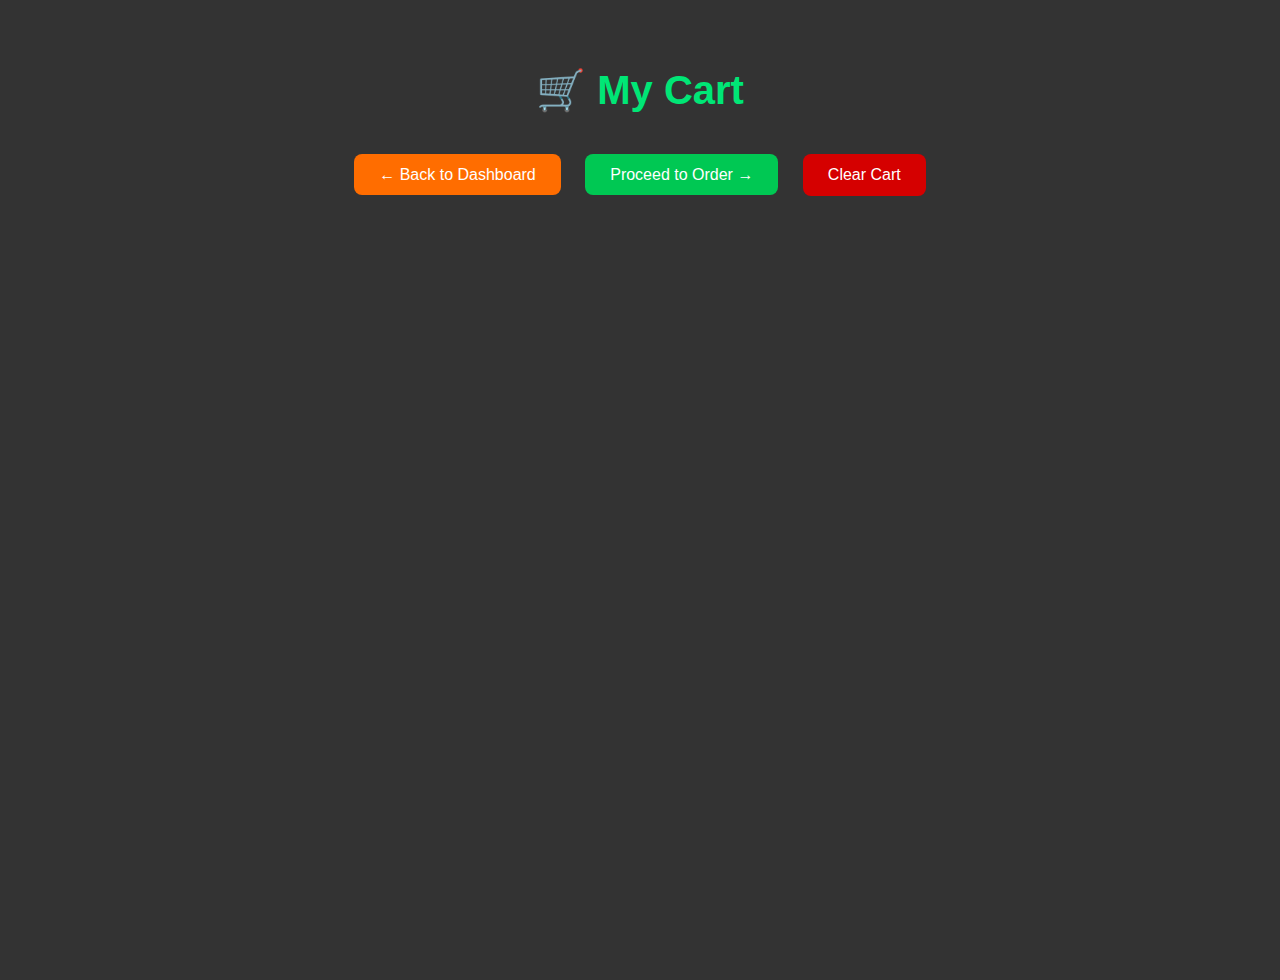
<file: cart.html>
<!DOCTYPE html>
<html lang="en">
<head>
  <meta charset="UTF-8" />
  <meta name="viewport" content="width=device-width, initial-scale=1.0"/>
  <title>My Cart - NutriCart</title>
  <style>
    body {
      margin: 0;
      font-family: "Segoe UI", sans-serif;
      background: url('https://images.unsplash.com/photo-1506354666786-959d6d497f1a') no-repeat center center/cover;
      color: #fff;
    }

    .overlay {
      background-color: rgba(0, 0, 0, 0.8);
      min-height: 100vh;
      padding: 40px 20px;
    }

    h1 {
      text-align: center;
      font-size: 2.5rem;
      color: #00e676;
      margin-bottom: 30px;
    }

    .cart-container {
      max-width: 900px;
      margin: 0 auto;
    }

    .cart-item {
      background-color: #222;
      border: 1px solid #444;
      border-radius: 15px;
      padding: 20px;
      display: flex;
      align-items: center;
      margin-bottom: 20px;
      box-shadow: 0 0 12px rgba(0, 0, 0, 0.6);
    }

    .cart-item img {
      width: 100px;
      height: 100px;
      object-fit: cover;
      border-radius: 10px;
      margin-right: 20px;
    }

    .item-details {
      flex: 1;
    }

    .item-details h2 {
      margin: 0;
      font-size: 20px;
      color: #ffcc00;
    }

    .item-details p {
      margin: 5px 0;
    }

    .btn-group {
      text-align: center;
      margin-top: 30px;
    }

    .btn {
      padding: 12px 25px;
      margin: 10px;
      font-size: 16px;
      border: none;
      border-radius: 8px;
      cursor: pointer;
      color: #fff;
      transition: 0.3s ease;
      text-decoration: none;
    }

    .btn-order {
      background-color: #00c853;
    }

    .btn-order:hover {
      background-color: #009624;
    }

    .btn-dashboard {
      background-color: #ff6d00;
    }

    .btn-dashboard:hover {
      background-color: #e65100;
    }

    .btn-clear {
      background-color: #d50000;
    }

    .btn-clear:hover {
      background-color: #b71c1c;
    }

    .empty-message {
      text-align: center;
      font-size: 18px;
      color: #ccc;
    }
  </style>
</head>
<body>
  <div class="overlay">
    <h1>🛒 My Cart</h1>

    <div class="cart-container" id="cartItemsContainer">
      <!-- JS will populate items here -->
    </div>

    <div class="btn-group">
      <a href="dashboard.html" class="btn btn-dashboard">← Back to Dashboard</a>
      <a href="order.html" class="btn btn-order">Proceed to Order →</a>
      <button onclick="clearCart()" class="btn btn-clear">Clear Cart</button>
    </div>
  </div>

  <script>
    const cartItems = JSON.parse(localStorage.getItem("cart")) || [];
    const container = document.getElementById("cartItemsContainer");

    if (cartItems.length === 0) {
      container.innerHTML = <p class="empty-message">Your cart is empty. Add some items!</p>;
    } else {
      cartItems.forEach(item => {
        const div = document.createElement("div");
        div.className = "cart-item";
        div.innerHTML = `
          <img src="${item.image}" alt="${item.name}">
          <div class="item-details">
            <h2>${item.name}</h2>
            <p><strong>Price:</strong> ${item.price}</p>
            <p><strong>Date:</strong> ${item.date}</p>
          </div>
        `;
        container.appendChild(div);
      });
    }

    function clearCart() {
      localStorage.removeItem("cart");
      alert("Cart cleared!");
      window.location.reload();
    }
  </script>
</body>
</html>
</file>
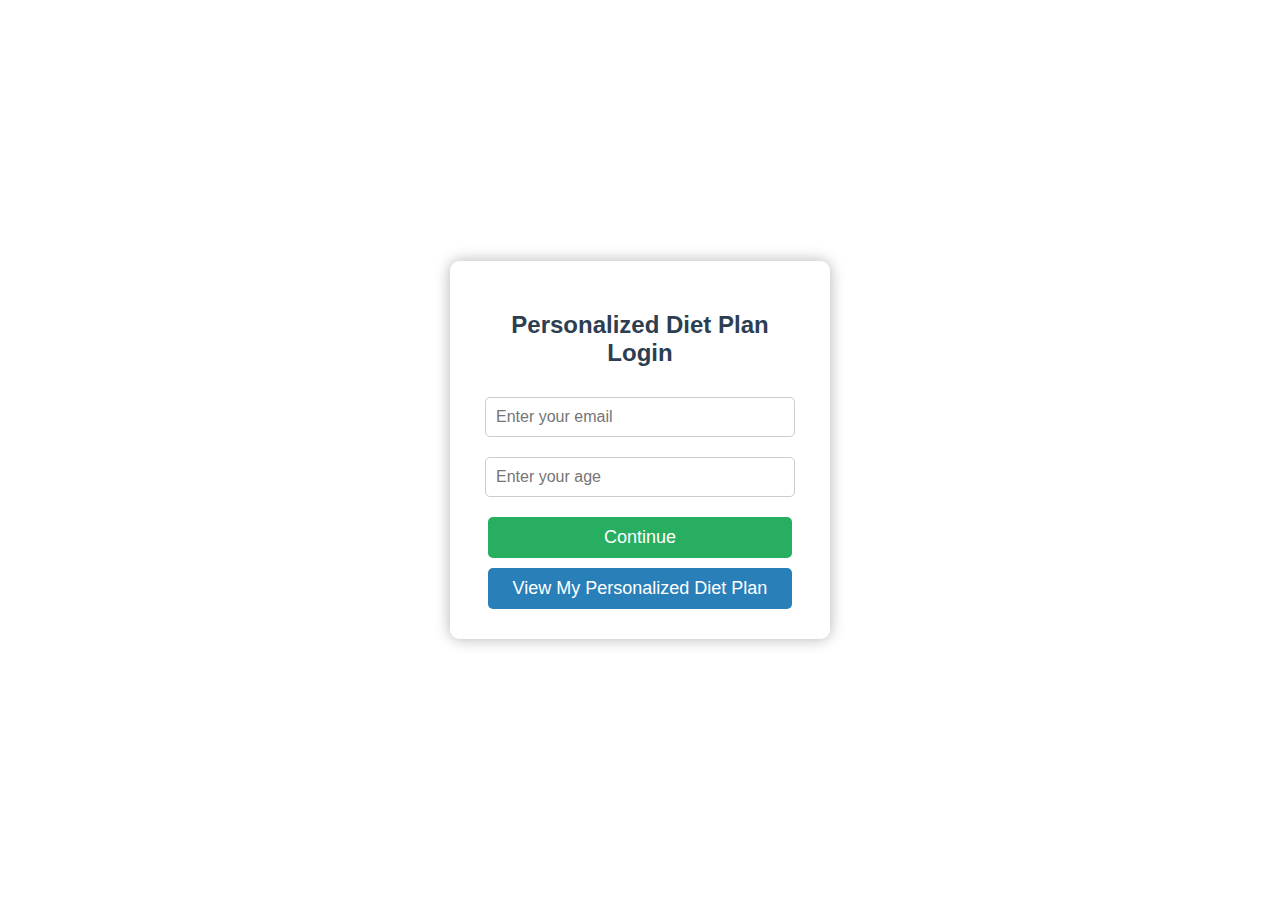
<file: diet-login.html>
<!DOCTYPE html>
<html lang="en">
<head>
  <meta charset="UTF-8" />
  <title>Diet Login - NutriCart</title>
  <link rel="stylesheet" href="diet-login.css">
</head>
<body>
  <div class="login-container">
    <h2>Personalized Diet Plan Login</h2>
    <form id="dietLoginForm">
      <input type="email" id="email" placeholder="Enter your email" required />
      <input type="number" id="age" placeholder="Enter your age" required />
      <button type="submit">Continue</button>
    </form>

    <button class="view-diet" onclick="goToDashboard()">View My Personalized Diet Plan</button>
  </div>

  <script src="diet-login.js"></script>
</body>
</html>
</file>
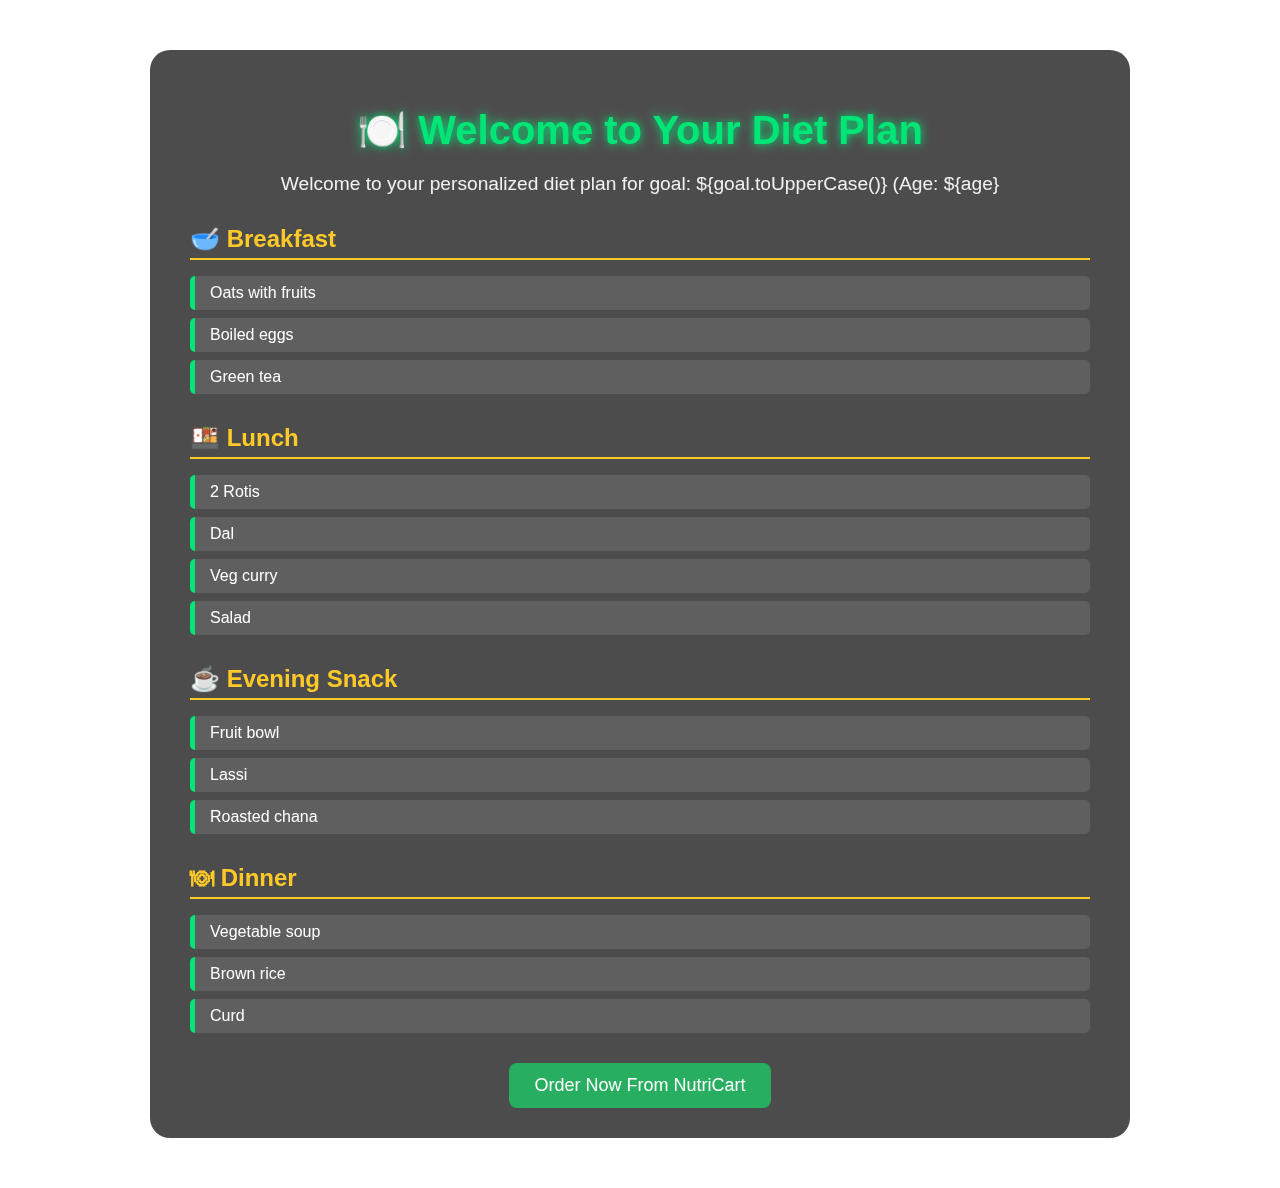
<file: diet.html>
<!DOCTYPE html>
<html lang="en">
<head>
  <meta charset="UTF-8" />
  <meta name="viewport" content="width=device-width, initial-scale=1.0"/>
  <title>Your Personalized Diet Plan - NutriCart</title>
  <link rel="stylesheet" href="diet.css" />
</head>
<body>
  <div class="container">
    <h1>🍽️ Welcome to Your Diet Plan</h1>
    <p id="greeting">Hello! Here's your personalized meal plan based on your age.</p>

    <div class="diet-section" id="breakfast">
      <h2>🥣 Breakfast</h2>
      <ul id="breakfastList"></ul>
    </div>

    <div class="diet-section" id="lunch">
      <h2>🍱 Lunch</h2>
      <ul id="lunchList"></ul>
    </div>

    <div class="diet-section" id="snacks">
      <h2>☕ Evening Snack</h2>
      <ul id="snackList"></ul>
    </div>

    <div class="diet-section" id="dinner">
      <h2>🍽 Dinner</h2>
      <ul id="dinnerList"></ul>
    </div><div style="text-align: center; margin-top: 30px;">
  <button onclick="window.location.href='dashboard.html'" 
          style="padding: 12px 25px; background-color: #27ae60; color: white; border: none; border-radius: 8px; font-size: 18px; cursor: pointer;">
    Order Now From NutriCart
  </button>
</div>

  </div>

  <script src="diet.js"></script>
</body>
</html>
</file>
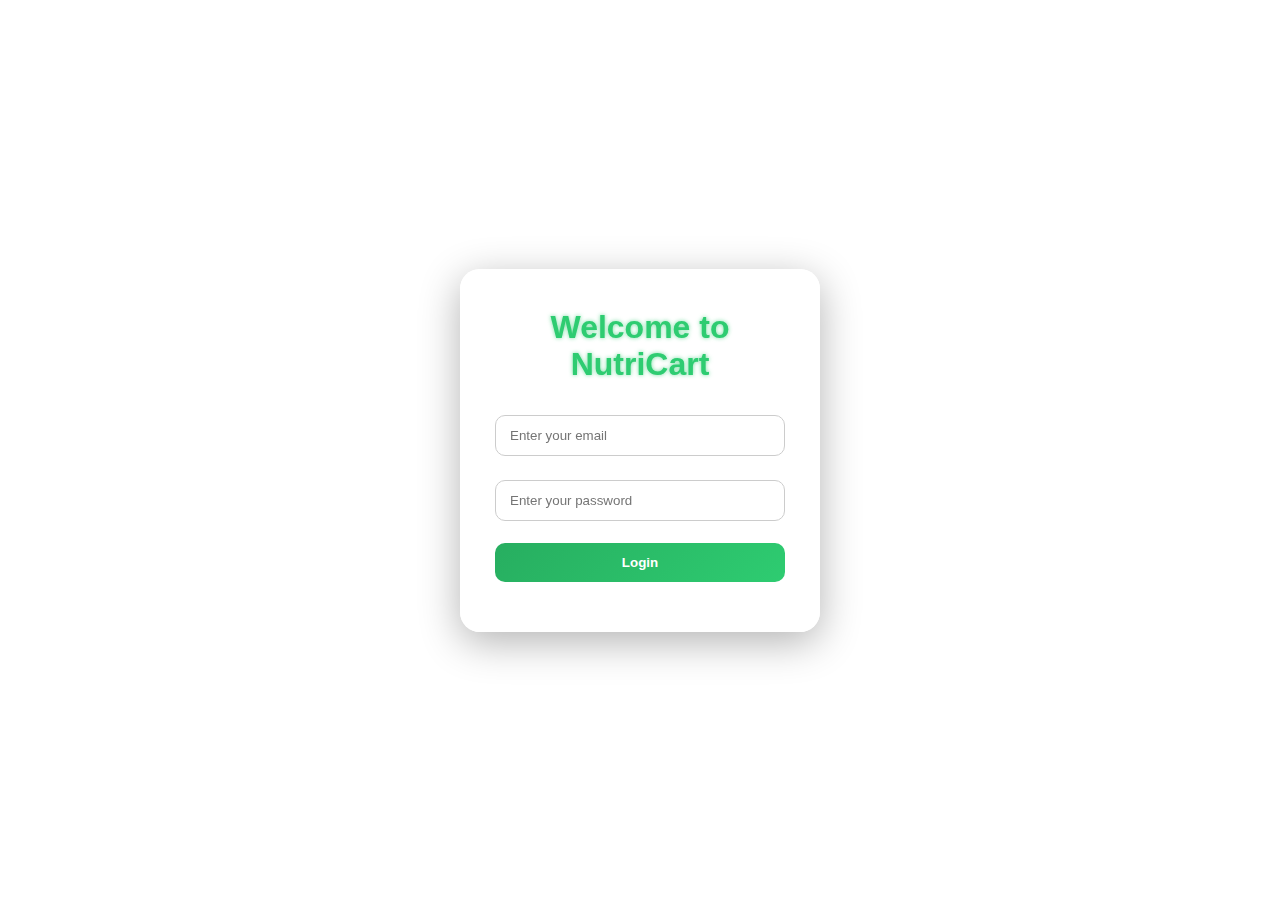
<file: login.html>
<!DOCTYPE html>
<html lang="en">
<head>
  <meta charset="UTF-8" />
  <meta name="viewport" content="width=device-width, initial-scale=1.0"/>
  <title>NutriCart Login</title>
  <link rel="stylesheet" href="login.css">
</head>
<body>
  <div class="login-container">
    <h1>Welcome to NutriCart</h1>
    <form id="loginForm">
      <input type="email" id="email" placeholder="Enter your email" required />
      <input type="password" id="password" placeholder="Enter your password" required />
      <button type="submit">Login</button>
      <p id="message"></p>
    </form>
  </div>

  <script src="login.js"></script>
</body>
</html>
</file>
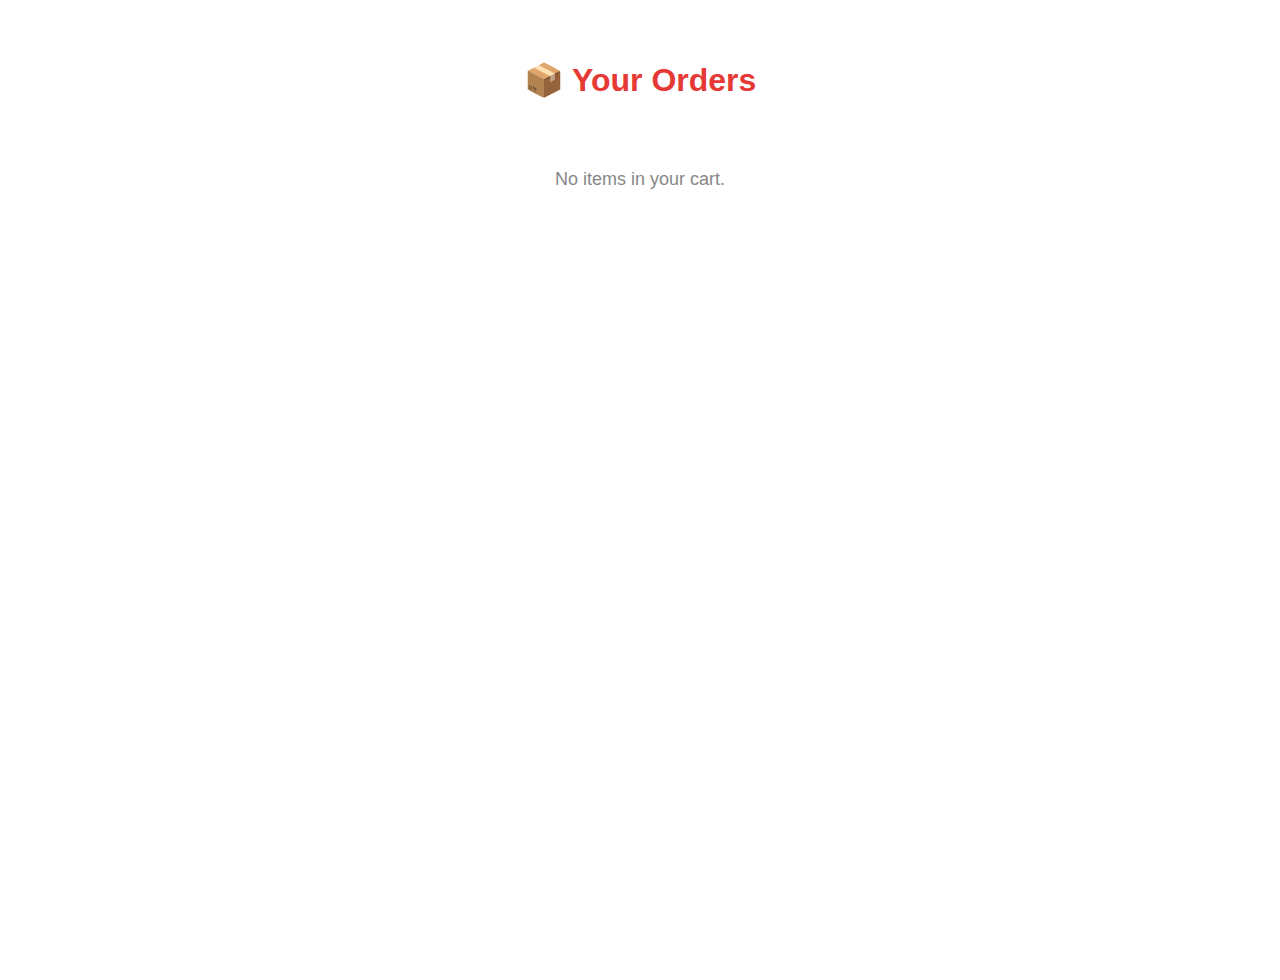
<file: myorders.html>
<!DOCTYPE html>
<html lang="en">
<head>
  <meta charset="UTF-8">
  <title>My Orders - NutriCart</title>
  <style>
    body {
      font-family: 'Poppins', sans-serif;
      margin: 0;
      padding: 0;
      background: url('https://images.unsplash.com/photo-1605477967683-5873f558f33b?auto=format&fit=crop&w=1470&q=80') no-repeat center center fixed;
      background-size: cover;
    }

    .overlay {
      background-color: rgba(255, 255, 255, 0.9);
      min-height: 100vh;
      padding: 40px 20px;
    }

    h1 {
      text-align: center;
      color: #e53935;
      margin-bottom: 30px;
    }

    .orders-container {
      max-width: 1000px;
      margin: 0 auto;
      display: grid;
      grid-template-columns: repeat(auto-fit, minmax(250px, 1fr));
      gap: 20px;
    }

    .order-card {
      background: #ffffff;
      border-radius: 15px;
      box-shadow: 0 6px 15px rgba(0, 0, 0, 0.1);
      padding: 20px;
      transition: transform 0.3s ease;
    }

    .order-card:hover {
      transform: translateY(-5px);
    }

    .order-card h3 {
      color: #333;
      margin-bottom: 10px;
    }

    .order-card p {
      color: #666;
      font-size: 14px;
      margin-bottom: 5px;
    }

    .empty-msg {
      text-align: center;
      font-size: 18px;
      color: #888;
      margin-top: 40px;
    }
  </style>
</head>
<body>
  <div class="overlay">
    <h1>📦 Your Orders</h1>
    <div id="orders" class="orders-container"></div>
    <div id="emptyMsg" class="empty-msg" style="display: none;">No items in your cart.</div>
  </div>

  <script>
    const ordersDiv = document.getElementById("orders");
    const emptyMsg = document.getElementById("emptyMsg");

    const cartItems = JSON.parse(localStorage.getItem("cart")) || [];

    if (cartItems.length === 0) {
      emptyMsg.style.display = "block";
    } else {
      cartItems.forEach(item => {
        const card = document.createElement("div");
        card.className = "order-card";
        card.innerHTML = `
          <h3>${item.name}</h3>
          <p><strong>Category:</strong> ${item.category || 'Healthy Dish'}</p>
          <p><strong>Price:</strong> ₹${item.price || 149}</p>
          <p><strong>Quantity:</strong> ${item.quantity || 1}</p>
        `;
        ordersDiv.appendChild(card);
      });
    }
  </script>
</body>
</html>
</file>
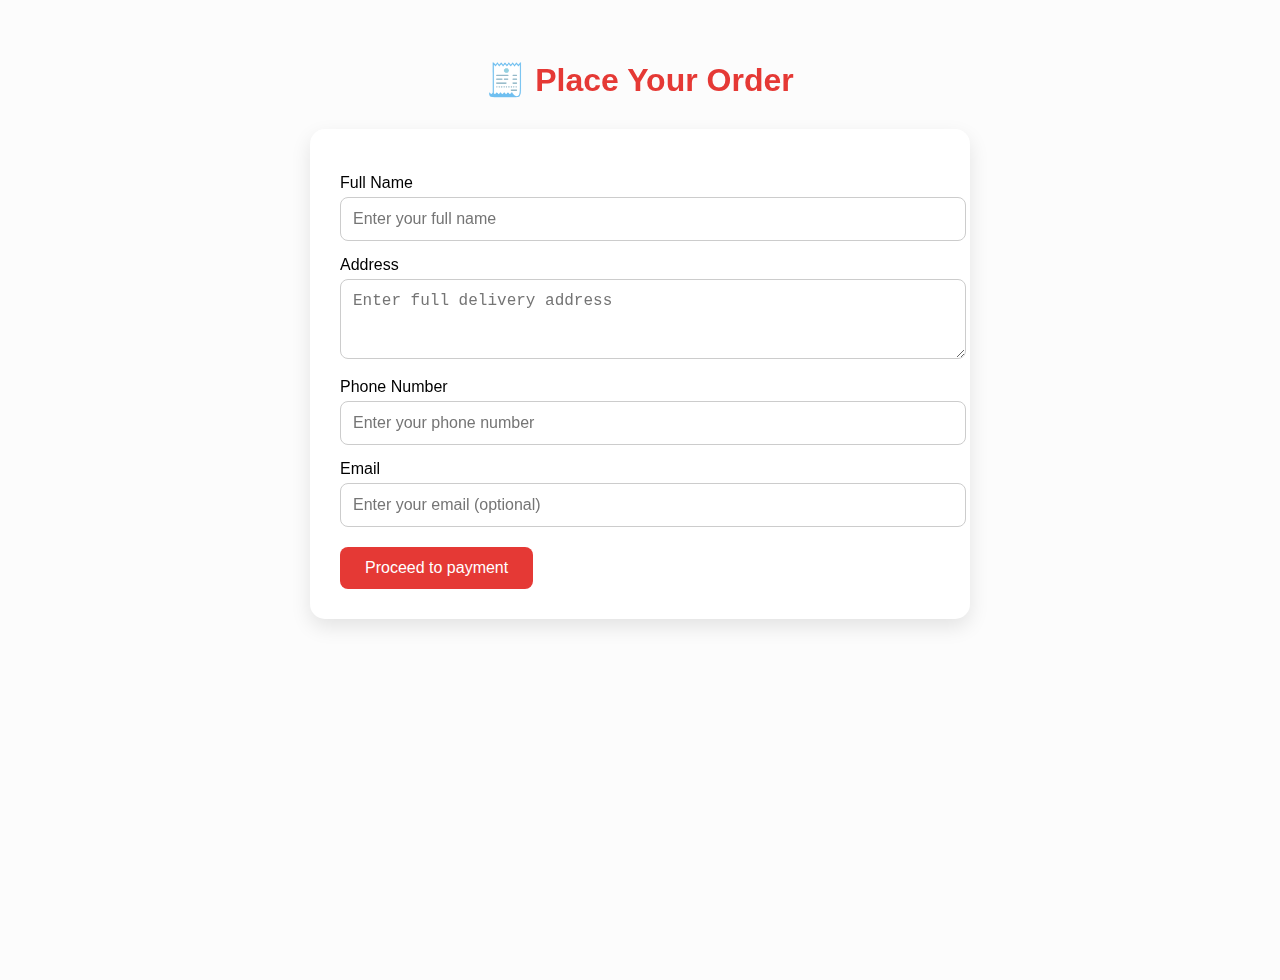
<file: order.html>
<!DOCTYPE html>
<html lang="en">
<head>
  <meta charset="UTF-8">
  <title>NutriCart - Place Order</title>
  <style>
    body {
      font-family: 'Poppins', sans-serif;
      margin: 0;
      padding: 0;
      background: url('https://images.unsplash.com/photo-1504674900247-0877df9cc836?auto=format&fit=crop&w=1350&q=80') no-repeat center center fixed;
      background-size: cover;
      backdrop-filter: brightness(0.9);
    }

    .overlay {
      background-color: rgba(255, 255, 255, 0.88);
      min-height: 100vh;
      padding: 40px 20px;
      display: flex;
      flex-direction: column;
      align-items: center;
    }

    h1 {
      text-align: center;
      color: #e53935;
      margin-bottom: 30px;
    }

    .form-container {
      max-width: 600px;
      background: white;
      padding: 30px;
      border-radius: 15px;
      box-shadow: 0 8px 20px rgba(0,0,0,0.1);
      width: 100%;
    }

    label {
      font-weight: 500;
      display: block;
      margin: 15px 0 5px;
    }

    input, textarea {
      width: 100%;
      padding: 12px;
      border: 1px solid #ccc;
      border-radius: 8px;
      font-size: 16px;
    }

    button {
      background-color: #e53935;
      color: white;
      padding: 12px 25px;
      font-size: 16px;
      border: none;
      border-radius: 8px;
      cursor: pointer;
      margin-top: 20px;
      transition: background 0.3s ease;
    }

    button:hover {
      background-color: #c62828;
    }

    .success-msg {
      display: none;
      background-color: #d4edda;
      color: #155724;
      padding: 15px;
      margin-top: 20px;
      border-radius: 8px;
      text-align: center;
    }
  </style>
</head>
<body>
  <div class="overlay">
    <h1>🧾 Place Your Order</h1>

    <div class="form-container">
      <label for="name">Full Name</label>
      <input type="text" id="name" placeholder="Enter your full name">

      <label for="address">Address</label>
      <textarea id="address" rows="3" placeholder="Enter full delivery address"></textarea>

      <label for="phone">Phone Number</label>
      <input type="text" id="phone" placeholder="Enter your phone number">

      <label for="email">Email</label>
      <input type="email" id="email" placeholder="Enter your email (optional)">

      <button onclick="placeOrder()">Proceed to payment</button>

      <div class="success-msg" id="successMsg">
        🎉 Thank you! Your order has been placed successfully.
      </div>
    </div>
  </div>
<script>
  function placeOrder() {
    const name = document.getElementById('name').value.trim();
    const address = document.getElementById('address').value.trim();
    const phone = document.getElementById('phone').value.trim();

    if (name === "" || address === "" || phone === "") {
      alert("Please fill all required fields.");
      return;
    }

    // Save order info to localStorage if needed
    localStorage.setItem("userOrderDetails", JSON.stringify({ name, address, phone }));

    // Redirect to payment page
    window.location.href = "payment.html";
  }
</script>
  
</body>
</html>
</file>
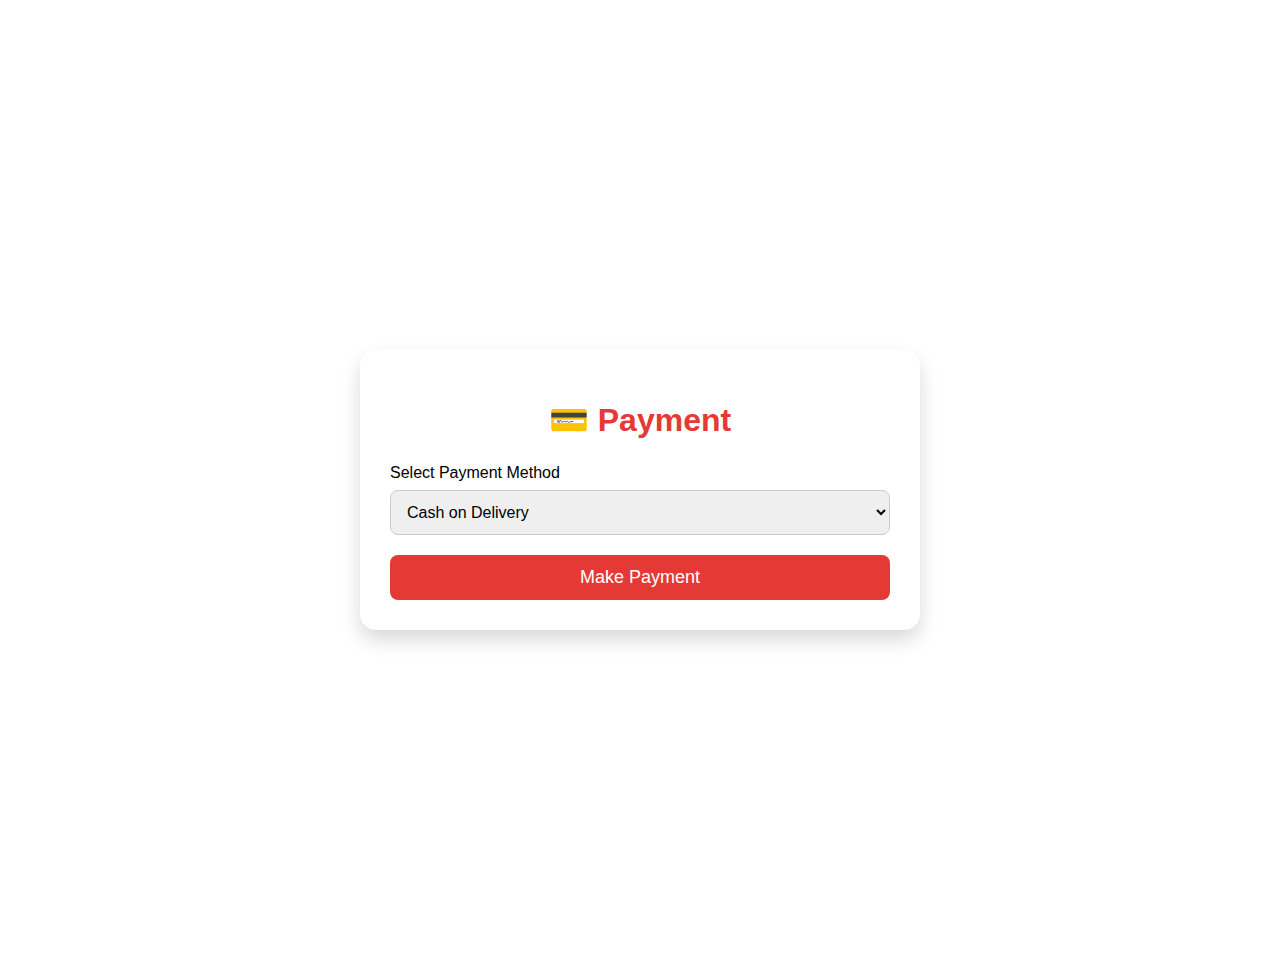
<file: payment.html>
<!DOCTYPE html>
<html lang="en">
<head>
  <meta charset="UTF-8">
  <title>NutriCart - Payment</title>
  <style>
    body {
      font-family: 'Poppins', sans-serif;
      margin: 0;
      padding: 0;
      background: url('https://images.unsplash.com/photo-1565895405136-7fedc2f9b623?auto=format&fit=crop&w=1470&q=80') no-repeat center center fixed;
      background-size: cover;
    }

    .overlay {
      background-color: rgba(255, 255, 255, 0.92);
      min-height: 100vh;
      display: flex;
      flex-direction: column;
      justify-content: center;
      align-items: center;
      padding: 40px 20px;
    }

    .payment-container {
      background: white;
      padding: 30px;
      border-radius: 16px;
      box-shadow: 0 10px 20px rgba(0, 0, 0, 0.15);
      max-width: 500px;
      width: 100%;
      text-align: center;
    }

    h1 {
      color: #e53935;
      margin-bottom: 25px;
    }

    label {
      display: block;
      text-align: left;
      margin-bottom: 8px;
      font-weight: 500;
    }

    input, select {
      width: 100%;
      padding: 12px;
      border-radius: 8px;
      border: 1px solid #ccc;
      margin-bottom: 20px;
      font-size: 16px;
    }

    button {
      width: 100%;
      padding: 12px;
      background-color: #e53935;
      color: white;
      font-size: 18px;
      border: none;
      border-radius: 8px;
      cursor: pointer;
      transition: background 0.3s ease;
    }

    button:hover {
      background-color: #c62828;
    }

    .success {
      display: none;
      margin-top: 20px;
      background-color: #d4edda;
      padding: 15px;
      color: #155724;
      border-radius: 8px;
    }
  </style>
</head>
<body>
  <div class="overlay">
    <div class="payment-container">
      <h1>💳 Payment</h1>
      <label for="method">Select Payment Method</label>
      <select id="method">
        <option value="cod">Cash on Delivery</option>
        <option value="card">Credit/Debit Card</option>
      </select>

      <div id="cardDetails" style="display: none;">
        <label for="cardNumber">Card Number</label>
        <input type="text" id="cardNumber" placeholder="XXXX-XXXX-XXXX-XXXX">

        <label for="expiry">Expiry Date</label>
        <input type="text" id="expiry" placeholder="MM/YY">

        <label for="cvv">CVV</label>
        <input type="text" id="cvv" placeholder="123">
      </div>

      <button onclick="makePayment()">Make Payment</button>
      <div class="success" id="successMsg">🎉 Payment successful! Redirecting to dashboard...</div>
    </div>
  </div>

  <script>
    const methodSelect = document.getElementById("method");
    const cardDetails = document.getElementById("cardDetails");
    const successMsg = document.getElementById("successMsg");

    methodSelect.addEventListener("change", function () {
      if (methodSelect.value === "card") {
        cardDetails.style.display = "block";
      } else {
        cardDetails.style.display = "none";
      }
    });

    function makePayment() {
      const method = methodSelect.value;
      if (method === "card") {
        const cardNumber = document.getElementById("cardNumber").value.trim();
        const expiry = document.getElementById("expiry").value.trim();
        const cvv = document.getElementById("cvv").value.trim();

        if (!cardNumber || !expiry || !cvv) {
          alert("Please fill in all card details.");
          return;
        }
      }

      successMsg.style.display = "block";
      setTimeout(() => {
        window.location.href = "success.html";
      }, 2000);
    }
  </script>
</body>
</html>
</file>
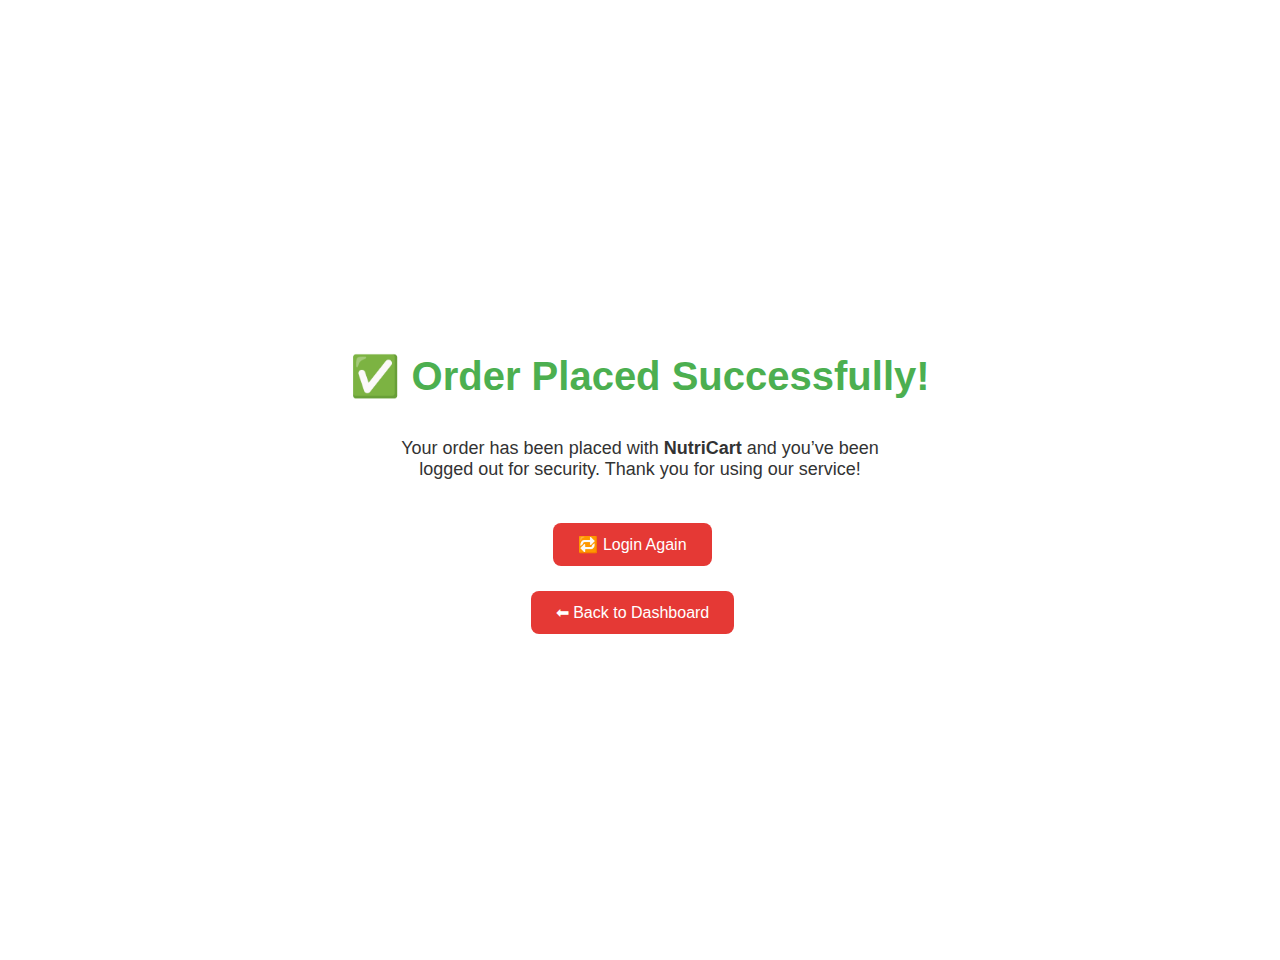
<file: success.html>
<!DOCTYPE html>
<html lang="en">
<head>
  <meta charset="UTF-8">
  <title>Order Successful - NutriCart</title>
  <style>
    body {
      font-family: 'Poppins', sans-serif;
      background: url('https://images.unsplash.com/photo-1546069901-ba9599a7e63c?auto=format&fit=crop&w=1470&q=80') no-repeat center center fixed;
      background-size: cover;
      margin: 0;
      padding: 0;
    }

    .overlay {
      background-color: rgba(255, 255, 255, 0.9);
      min-height: 100vh;
      display: flex;
      flex-direction: column;
      justify-content: center;
      align-items: center;
      text-align: center;
      padding: 30px;
    }

    h1 {
      font-size: 40px;
      color: #4CAF50;
      margin-bottom: 20px;
    }

    p {
      font-size: 18px;
      color: #333;
      max-width: 500px;
    }

    .btn {
      margin-top: 25px;
      background-color: #e53935;
      color: white;
      padding: 12px 25px;
      font-size: 16px;
      border: none;
      border-radius: 8px;
      cursor: pointer;
      text-decoration: none;
      transition: background 0.3s ease;
      display: inline-block;
      margin-right: 15px;
    }

    .btn:hover {
      background-color: #c62828;
    }
  </style>
</head>
<body>
  <div class="overlay">
    <h1>✅ Order Placed Successfully!</h1>
    <p>Your order has been placed with <strong>NutriCart</strong> and you’ve been logged out for security. Thank you for using our service!</p>

    <!-- Action Buttons -->
    <a class="btn" href="index.html">🔁 Login Again</a>
    <a class="btn" href="dashboard.html">⬅ Back to Dashboard</a>
  </div>

  <!-- JavaScript: clear local storage -->
  <script>
    localStorage.clear(); // Auto logout
  </script>
</body>
</html>
</file>
<file: diet-login.css>
body {
  font-family: 'Poppins', sans-serif;
      background: url('https://images.unsplash.com/photo-1546069901-ba9599a7e63c?auto=format&fit=crop&w=1470&q=80') no-repeat center center fixed;

  
  display: flex;
  justify-content: center;
  align-items: center;
  height: 100vh;
  margin: 0;
}

.login-container {
  background: rgba(255,255,255,0.9);
  padding: 30px;
  border-radius: 10px;
  box-shadow: 0 0 15px rgba(0,0,0,0.3);
  width: 320px;
  text-align: center;
}

input {
  width: 90%;
  padding: 10px;
  margin: 10px 0;
  border-radius: 5px;
  border: 1px solid #ccc;
  font-size: 16px;
}

button {
  width: 95%;
  padding: 10px;
  background-color: #27ae60;
  color: white;
  border: none;
  border-radius: 5px;
  font-size: 18px;
  cursor: pointer;
  transition: background-color 0.3s ease;
  margin-top: 10px;
}

button:hover {
  background-color: #219150;
}

.view-diet {
  background-color: #2980b9;
}

.view-diet:hover {
  background-color: #1f6391;
}

h2 {
  margin-bottom: 20px;
  color: #2c3e50;
}
</file>
<file: diet.css>
body {
  margin: 0;
  font-family: 'Segoe UI', Tahoma, Geneva, Verdana, sans-serif;
  background: url('https://images.unsplash.com/photo-1565958011703-44f9829ba187?auto=format&fit=crop&w=1470&q=80') no-repeat center center/cover;
  min-height: 100vh;
  backdrop-filter: blur(3px);
  color: white;
}

/* Container for the whole content */
.container {
  max-width: 900px;
  margin: 50px auto;
  padding: 30px 40px;
  background-color: rgba(0, 0, 0, 0.7);
  border-radius: 20px;
  box-shadow: 0 0 25px rgba(255, 255, 255, 0.1);
}

/* Page title */
h1 {
  font-size: 2.5em;
  text-align: center;
  color: #00e676;
  margin-bottom: 10px;
  text-shadow: 0 0 10px #00e676;
}

/* Subtext */
#greeting {
  font-size: 1.2em;
  text-align: center;
  margin-bottom: 30px;
  color: #f1f1f1;
}

/* Section titles */
.diet-section h2 {
  color: #ffca28;
  font-size: 1.5em;
  border-bottom: 2px solid #ffca28;
  padding-bottom: 5px;
  margin-top: 30px;
  margin-bottom: 10px;
}

/* Diet list styling */
ul {
  list-style: none;
  padding: 0;
}

ul li {
  margin: 8px 0;
  padding: 8px 15px;
  background-color: rgba(255, 255, 255, 0.1);
  border-left: 5px solid #00e676;
  border-radius: 5px;
  transition: background 0.3s;
}

ul li:hover {
  background-color: rgba(0, 230, 118, 0.2);
  cursor: pointer;
}
</file>
<file: login.css>
/* Reset & Base */
* {
  box-sizing: border-box;
  margin: 0;
  padding: 0;
  font-family: 'Segoe UI', Tahoma, Geneva, Verdana, sans-serif;
}

body {
  height: 100vh;
  display: flex;
  align-items: center;
  justify-content: center;
  background: url('https://images.unsplash.com/photo-1506084868230-bb9d95c24759?auto=format&fit=crop&w=1600&q=80') no-repeat center center/cover;
  backdrop-filter: blur(2px);
}

/* Container */
.login-container {
  background: rgba(255, 255, 255, 0.9);
  padding: 40px 35px;
  border-radius: 20px;
  width: 360px;
  box-shadow: 0 10px 40px rgba(0, 0, 0, 0.3);
  animation: fadeIn 1s ease;
}

/* Animations */
@keyframes fadeIn {
  from { opacity: 0; transform: scale(0.9); }
  to   { opacity: 1; transform: scale(1); }
}

/* Title */
.login-container h1 {
  text-align: center;
  color: #2ecc71;
  margin-bottom: 20px;
  text-shadow: 0 0 4px #2ecc71aa;
}

/* Inputs */
input {
  width: 100%;
  padding: 12px 14px;
  margin: 12px 0;
  border-radius: 10px;
  border: 1.5px solid #ccc;
  transition: border 0.3s;
}

input:focus {
  outline: none;
  border-color: #27ae60;
  box-shadow: 0 0 8px rgba(39, 174, 96, 0.4);
}

/* Button */
button {
  width: 100%;
  padding: 12px;
  background: linear-gradient(135deg, #27ae60, #2ecc71);
  color: white;
  font-weight: bold;
  border: none;
  border-radius: 10px;
  margin-top: 10px;
  cursor: pointer;
  transition: 0.3s;
}

button:hover {
  background: linear-gradient(135deg, #2ecc71, #27ae60);
  transform: translateY(-2px);
}

/* Message */
#message {
  text-align: center;
  margin-top: 10px;
  font-size: 0.95em;
}
</file>
